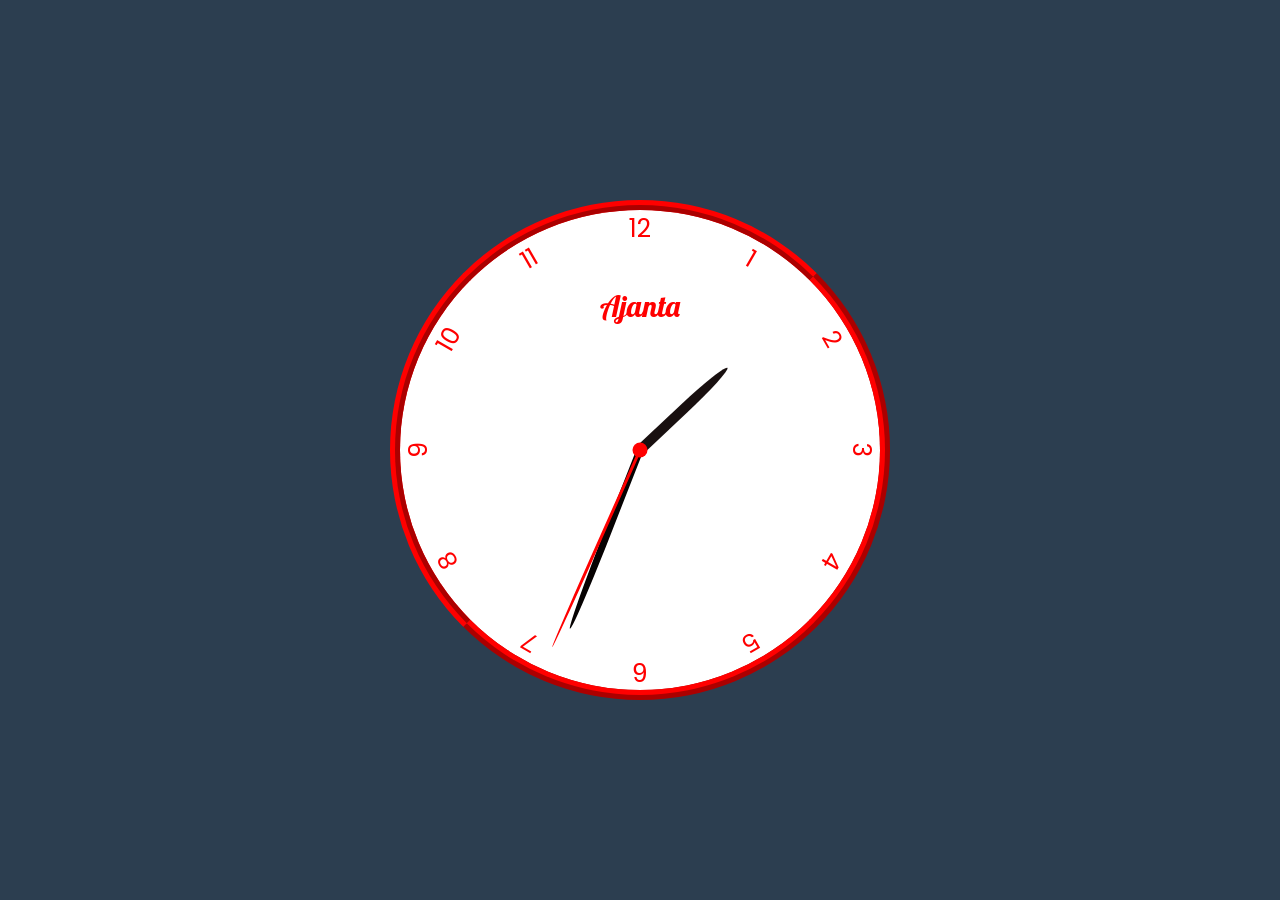
<file: krishna-clock/index.html>
<!DOCTYPE html>
<html lang="en">
<head>
    <meta charset="UTF-8">
    <meta name="viewport" content="width=device-width, initial-scale=1.0">
    <title>Document</title>
    <link rel="stylesheet" href="style.css">
</head>
<body>
    <div class="analog-clock">

        <div class="needle hrs"></div>
        <div class="needle min"></div>
        <div class="needle sec"></div>
        <div class="number number-1">1</div>
        <div class="number number-2">2</div>
        <div class="number number-3">3</div>
        <div class="number number-4">4</div>
        <div class="number number-5">5</div>
        <div class="number number-6">6</div>
        <div class="number number-7">7</div>
        <div class="number number-8">8</div>
        <div class="number number-9">9</div>
        <div class="number number-10">10</div>
        <div class="number number-11">11</div>
        <div class="number number-12">12</div>
        
    </div>
    

    <script src="script.js"></script>
</body>
</html>
</file>
<file: krishna-clock/style.css>
@import url('https://fonts.googleapis.com/css2?family=Inspiration&family=Lobster&family=Poppins:wght@300;500;700&display=swap');

*{
    margin: 0;
    padding: 0;
    box-sizing: border-box;
}
body{
    background-color:rgb(44, 62, 80);
    width: 100vw;
    height: 100vh;
    display: flex;
    flex-direction: column;
    justify-content: center;
    align-items: center;
    font-family: "Poppins", sans-serif;
    overflow: hidden;

}
.analog-clock{
    width: 500px;
    height: 500px;
    background-color: rgb(255, 255, 255);
    border-radius: 50%;
    border: 10px ridge red;
    position: relative;
}
.analog-clock::before{
    content: 'Ajanta';
    color: red;
    top: 20%;
    left: 50%;
    transform: translate(-50%,-50%);
    position: absolute;
    font-family: "Lobster", sans-serif;
    font-size: 30px;

}
.analog-clock::after{
    content: '';
    position: absolute;
    width: 15px;
    height: 15px;
    background-color: red;
    border-radius: 50%;
    top: 50%;
    left: 50%;
    transform: translate(-50%,-50%);
    z-index: 10;
}
.number{
    --rotate:0;
    position: absolute;
    width:100%;
    height:100%;
    color:red ;
    text-align: center;
    font-size: 25px;
    transform: rotate(var(--rotate));
}
.number-1{
    --rotate:30deg;
}
.number-2{
    --rotate:60deg;
}
.number-3{
    --rotate:90deg;
}
.number-4{
    --rotate:120deg;
}
.number-5{
    --rotate:150deg;
}
.number-6{
    --rotate:180deg;

}
.number-7{
    --rotate:210deg;
}
.number-8{
    --rotate:240deg;
}
.number-9{
    --rotate:270deg;
}
.number-10{
    --rotate:300deg;
}
.number-11{
    --rotate:330deg;
}

.needle{
    --rotation:0;
    position: absolute;
    
    
    bottom: 50%;
    left: 50%;
    transform-origin: bottom;
    transform: translateX(-50%) rotate(calc(var(--rotation)*1deg));
    z-index: 8;
    border-top-left-radius: 50%;
    border-top-right-radius: 50%;
}
.sec{
    background-color: red;
    width:3px;
    height: 45%;
}
.min{
    background-color: rgb(6, 2, 2);
    width:7px;
    height: 40%;
}
.hrs{
    background-color: rgb(25, 16, 16);
    width:10px;
    height: 25%;
    
}
</file>
